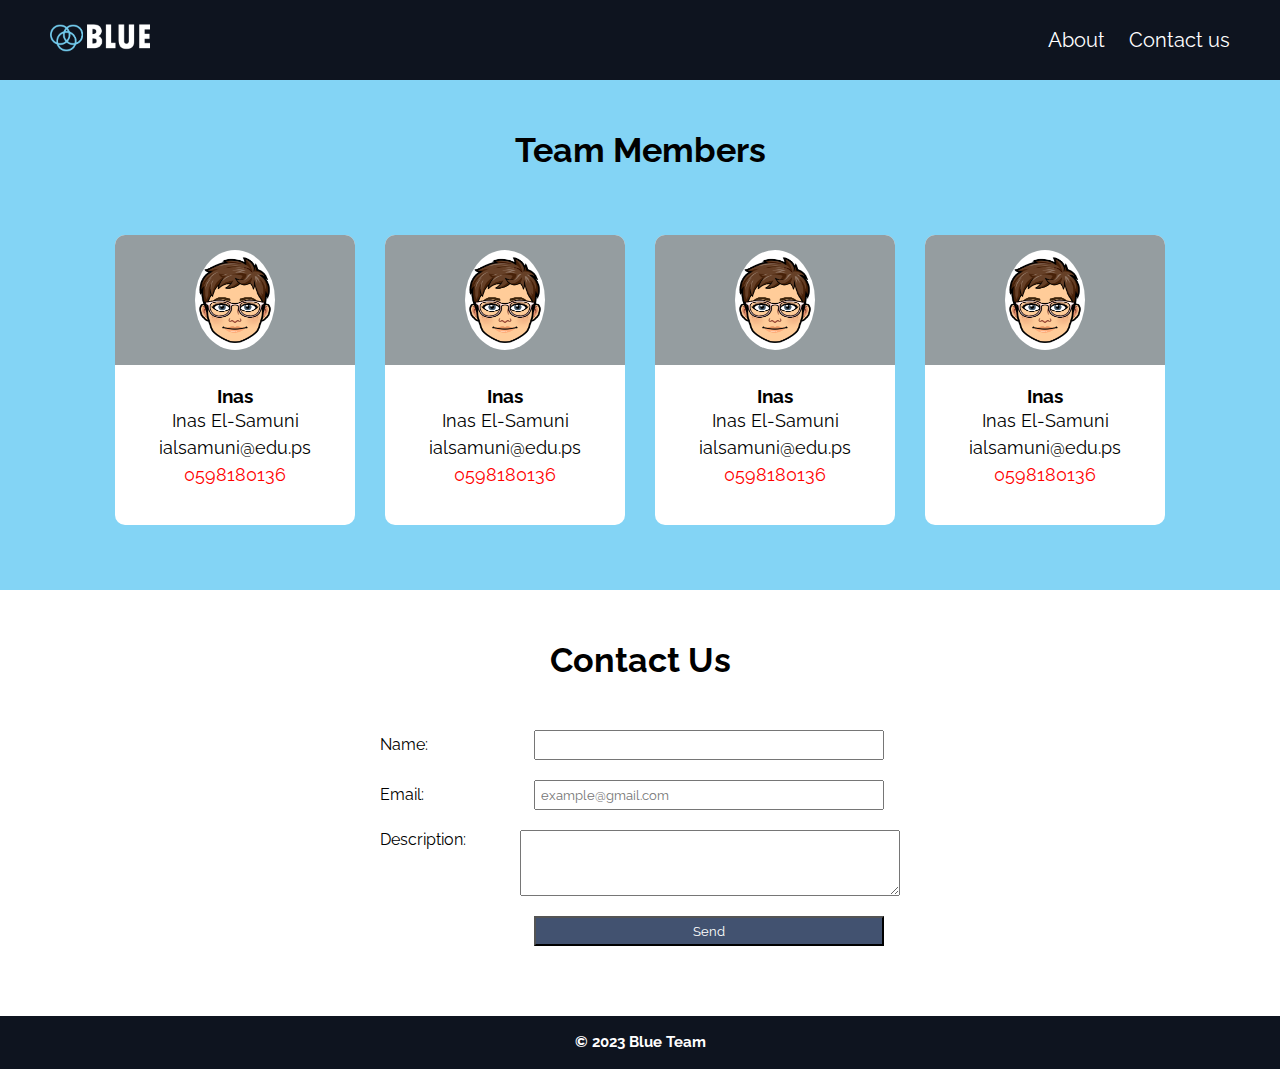
<file: contact.html>
<!doctype html>
<html>
<head>
<meta charset="utf-8">
<title>Untitled Document</title>
<link href="https://fonts.googleapis.com/css?family=Raleway:300&display=swap" rel="stylesheet">
<link href="style.css" rel="stylesheet" type="text/css">
</head>
<body>
<header>
  <div class="logo"> <img src="assets/logo.png" /> </div>
  <nav>
    <ul>
      <li><a href="index.html">About</a></li>
      <li><a href="contact.html">Contact us</a></li>
    </ul>
  </nav>
</header>
<section class="big">
  <h2>Team Members</h2>
  <div class="cards">
    <div class="card">
      <div class="card-header"> <img src="assets/avatar.png" /> </div>
      <div class="card-content">
        <h3 >Inas</h3>
        <p class="description">Inas El-Samuni</p>
        <p class="description">ialsamuni@edu.ps</p>
        <p class="description red">0598180136</p>
      </div>
    </div>
    <div class="card">
      <div class="card-header"> <img src="assets/avatar.png" /> </div>
      <div class="card-content">
        <h3 >Inas</h3>
        <p class="description">Inas El-Samuni</p>
        <p class="description">ialsamuni@edu.ps</p>
        <p class="description red">0598180136</p>
      </div>
    </div>
    <div class="card">
      <div class="card-header"> <img src="assets/avatar.png" /> </div>
      <div class="card-content">
        <h3 >Inas</h3>
        <p class="description">Inas El-Samuni</p>
        <p class="description">ialsamuni@edu.ps</p>
        <p class="description red">0598180136</p>
      </div>
    </div>
    <div class="card">
      <div class="card-header"> <img src="assets/avatar.png" /> </div>
      <div class="card-content">
        <h3 >Inas</h3>
        <p class="description">Inas El-Samuni</p>
        <p class="description">ialsamuni@edu.ps</p>
        <p class="description red">0598180136</p>
      </div>
    </div>
  </div>
</section>
<section class="contact-form">
  <h2>Contact Us</h2>
  <form>
    <div>
      <label>Name:</label>
      <input class="form-input" name="name" required>
    </div>
    <div>
      <label>Email:</label>
      <input class="form-input" type="email" name="email" required placeholder="example@gmail.com">
    </div>
    <div id="textarea-input">
      <label>Description:</label>
      <textarea rows="4" cols="50">
</textarea>
    </div>
    <div id="submit">
      <input class="form-action" type="submit" value="Send">
    </div>
  </form>
</section>
<footer>
  <p>&copy; 2023 Blue Team</p>
</footer>
</body>
</html>
</file>
<file: style.css>
@charset "utf-8";
/* CSS Document */
* {
    font-family: "Raleway", Times, serif;
    margin: 0;
    padding: 0;
    box-sizing: border-box;
}
h2 {
    font-size: 34px;
}
p {
    margin-top: 20px;
    font-size: 25px;
    line-height: 1.5;
}
.red {
    color: red;
}
header {
    height: 80px;
    background-color: #0E141F;
    padding: 0 50px;
    display: flex;
    align-items: center;
    width: 100%;
}
.logo {
    width: 20%
}
.logo img {
    height: 40px;
    transition: SKewX(10deg);
}
nav {
    width: 80%;
}
nav ul {
    text-align: right
}
nav ul li {
    list-style: none;
    display: inline-block;
    margin-left: 20px;
}
li a {
    font-size: 20px;
    color: white;
    text-decoration: none;
}
li a:hover {
    color: #45bbdf;
    transition: all 0.5s;
}
main video {
    width: 100%;
}
.about-us {
    display: flex;
    padding: 100px 50px;
}
.about-us-image-wrapper {
    width: 50%;
}
.about-us-image {
    width: 85%;
    -webkit-box-shadow: 5px 0px 48px;
    box-shadow: 5px 0px 48px;
}
.about-us-content {
    width: 50%;
}
footer {
    background-color: #0E141F;
    display: flex;
    justify-content: center;
    align-items: center;
    color: white;
    padding: 15px;
    font-weight: bold;
}
footer p {
    margin: 0;
    font-size: 15px;
}
.big {
    text-align: center;
    background-color: #83D4F5;
    padding: 50px;
}
.big h2 {
    margin-bottom: 50px;
}
.cards {
    display: flex;
    flex-wrap: wrap;
    justify-content: center;
}
.card {
    border-radius: 10px;
    width: 240px;
    height: 290px;
    margin: 15px;
    background-color: white;
}

.card:hover {
	transform: scale(1.1);
}

.card-header {
    display: flex;
    justify-content: center;
    align-items: center;
    background-color: rgb(149, 157, 160);
    width: 100%;
    height: 130px;
    border-radius: 10px 10px 0 0;
}
.card-header img {
    width: 80px;
    height: 100px;
    border-radius: 50%;
}
.card-content {
    padding: 20px;
}
.description {
    font-size: 18px;
    margin: 0;
}
.contact-form {
    text-align: center;
    background-color: white;
    padding: 50px;
}
.contact-form h2 {
    margin-bottom: 50px;
}
form {
    text-align: left;
    width: 520px;
    margin: 0 auto;
}
form div {
    margin-bottom: 20px;
}
input {
    height: 30px;
    width: 350px;
    padding: 5px;
}
label {
    width: 150px;
    display: inline-block;
    text-align: left;
}
textarea {
    margin-left: 4px;
}
#textarea-input {
    display: flex;
}
#submit {
    text-align: right;
    padding-right: 16px;
}
.form-action {
    background-color: #425270;
    color: white;
}
</file>
